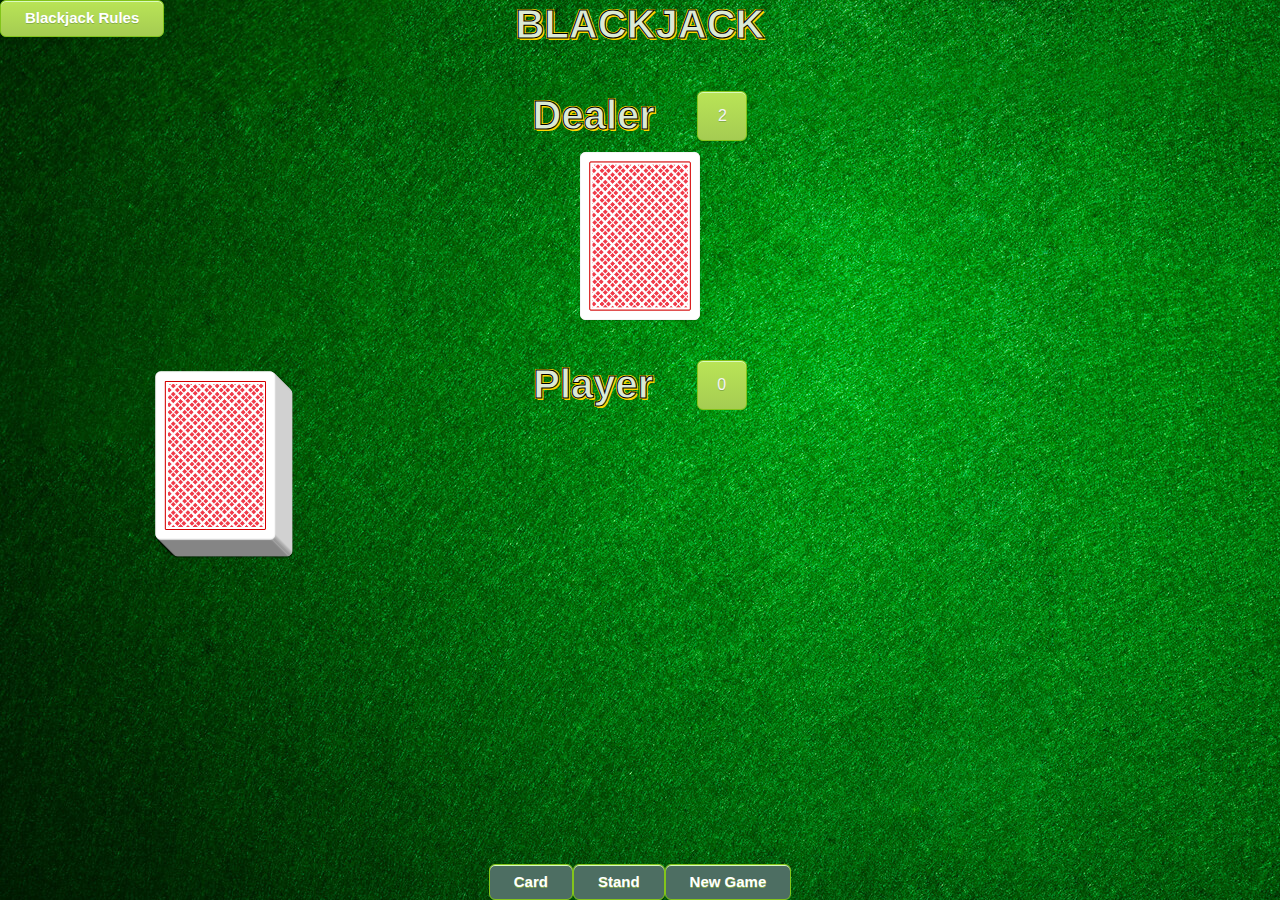
<file: index.html>
<!DOCTYPE html>
<html>
  <head>
    <meta charset="UTF-8" />
    <link rel="stylesheet" href="https://stackpath.bootstrapcdn.com/bootstrap/4.3.1/css/bootstrap.min.css" integrity="sha384-ggOyR0iXCbMQv3Xipma34MD+dH/1fQ784/j6cY/iJTQUOhcWr7x9JvoRxT2MZw1T" crossorigin="anonymous">
    <link rel="stylesheet" href="styles.css">
    <script src="js/blackjack_object.js"></script>
    <script src="js/blackjack_manager.js"></script>
    <script
      src="https://code.jquery.com/jquery-3.5.1.min.js"
      integrity="sha256-9/aliU8dGd2tb6OSsuzixeV4y/faTqgFtohetphbbj0="
      crossorigin="anonymous"
    ></script>
    <script src="https://cdnjs.cloudflare.com/ajax/libs/popper.js/1.14.7/umd/popper.min.js" integrity="sha384-UO2eT0CpHqdSJQ6hJty5KVphtPhzWj9WO1clHTMGa3JDZwrnQq4sF86dIHNDz0W1" crossorigin="anonymous"></script>
    <script src="https://stackpath.bootstrapcdn.com/bootstrap/4.3.1/js/bootstrap.min.js" integrity="sha384-JjSmVgyd0p3pXB1rRibZUAYoIIy6OrQ6VrjIEaFf/nJGzIxFDsf4x0xIM+B07jRM" crossorigin="anonymous"></script>
    
    <title>BlackJack</title>
  </head>

  <body>
    <header>
      <h1>BLACKJACK</h1>
    </header>

    <section id="game">
      <div class="containerCounter">
        <h1>Dealer</h1>
        <div id="contadorDealer"></div>
      </div>
      
      <div id="dealer"></div>

      <div class="containerCounter">
        <h1>Player</h1>
        <div id="contadorPlayer"></div>
      </div>
      
      <div id="player">
      </div>
      <div id="baralho" class="d-none d-lg-block"></div>
      
      
      <div class="butoes">
        <button id="card" type="button" onclick="player_new_card()">Card</button>
        <button id="stand" type="button" onclick="dealer_finish()">Stand</button>
        <button id="new_game" type="button" onclick="new_game()" disabled>
          New Game
        </button>
      </div>
    </section>

    <div id="popup" class="modal" tabindex="-1" role="dialog">
      <div class="modal-dialog" role="document">
        <div class="modal-content">
          <div class="modal-header modalpop">
            <h5 class="modal-title">BlackJack</h5>
            <button type="button" class="close" data-dismiss="modal" aria-label="Close">
              <span aria-hidden="true">&times;</span>
            </button>
          </div>
          <div class="modal-body">
            <p id="modalTexto"></p>
          </div>
          <div class="modal-footer">
            <button type="button" class="btn btn-primary" onclick="modalAction()">New Game</button>
          </div>
        </div>
      </div>
    </div>

<!-- Button trigger modal -->
<button type="button" class="butaoRegra btn btn-primary" data-toggle="modal" data-target="#exampleModal">
  Blackjack Rules
</button>

<!-- Modal -->
<div class="modal fade" id="exampleModal" tabindex="-1" role="dialog" aria-labelledby="exampleModalLabel" aria-hidden="true">
  <div class="modal-dialog" role="document">
    <div class="modal-content">
      <div class="modal-header">
        <h5 class="modal-title" id="exampleModalLabel">Rules</h5>
        <button type="button" class="close" data-dismiss="modal" aria-label="Close">
          <span aria-hidden="true">&times;</span>
        </button>
      </div>
      <div class="modal-body">
        <div class="modal-header">
          Blackjack is a casino banked game, meaning that players compete against the house rather than each other.
          The objective is to get a hand total of closer to 21 than the dealer without going over 21 (busting).
          At the start of a Blackjack game, the player receives one card and the dealer receives two cards.
          The players cards are dealt face up, while the dealer has one face down (called the hole card) and one face up.
        </div>
      </div>
      <div class="modal-header">
        <h5>
          Cards Value
        </h5>
      </div>
      <div class="modal-header modalpop">
        <div class="modal-header">
          When playing Blackjack the numeral cards 2 to 10 have their face values, Jacks, Queens and Kings are valued at 10, and Aces can have a value of either 1 or 11.
          The Ace is always valued at 11 unless that would result in the hand going over 21, in which case it is valued as 1.
        </div>
      </div>
      <div class="modal-header">
        <h5>
          Button Functionality
        </h5>
      </div>
      <div class="modal-header modalpop">
        <div class="modal-header">
          Card - If the player wishes to take another card. A single card is then played face up onto their hand. If the hand total is less than 21 the player can choose to Card again or Stand. If the total is 21 the hand automatically stands. If the total is over 21 the hand is bust.
          Stand – If the player is happy with the total they’ve been dealt they can stand, taking no further action and passing to the dealer.
          The player can take this action after choosing to take another card as long as their hand total is not more than 21.
        </div>
      </div>
    </div>
  </div>
</div>

    <!-- <section id="sec_debug">
      <h1>Debug</h1>
      <p id="debug"></p>
    </section> -->

    <section>
      <script>
        window.onload = new_game();
      </script>
    </section>
    <footer></footer>
  </body>
</html>
</file>
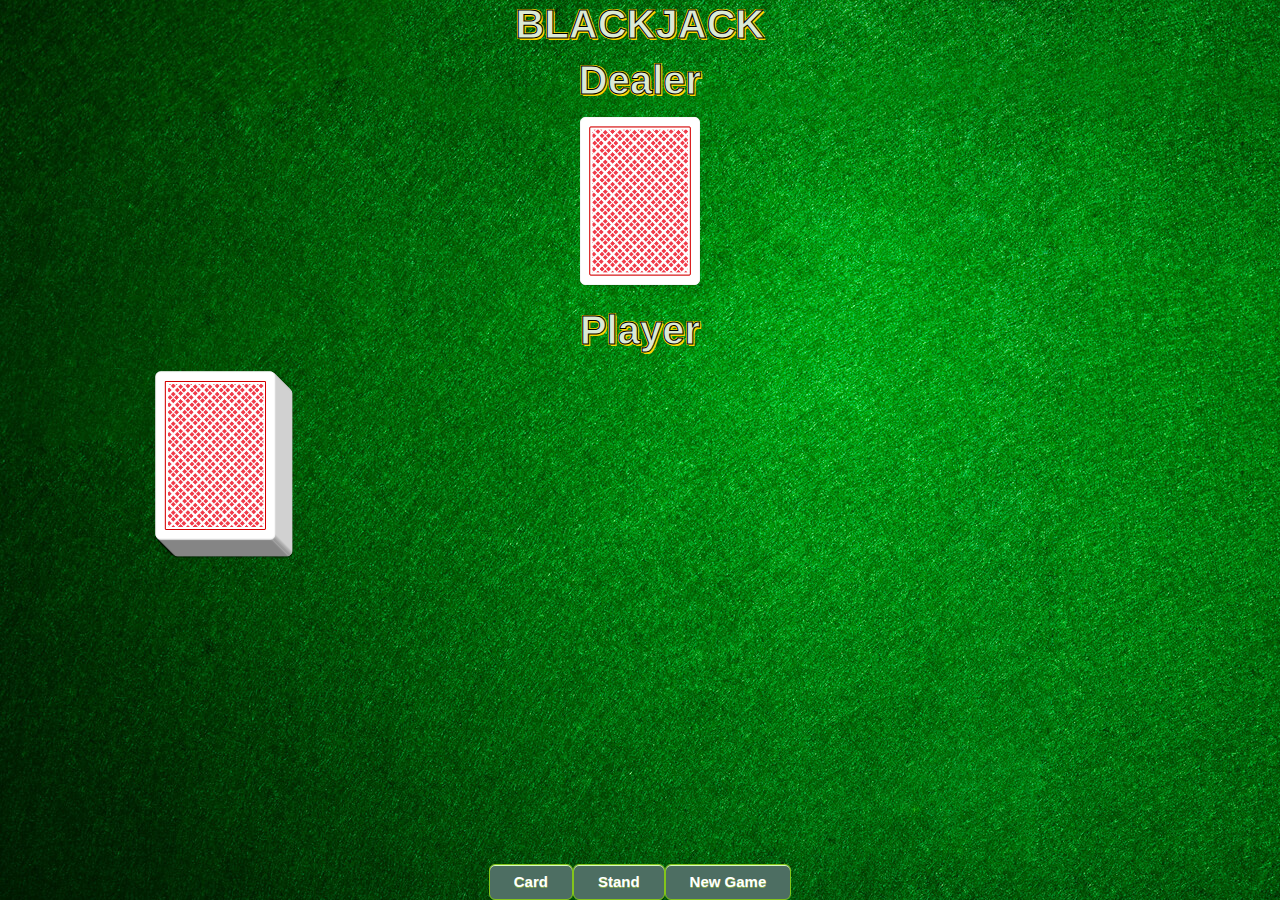
<file: blackjack_oop.html>
<!DOCTYPE html>
<html>
  <head>
    <meta charset="UTF-8" />
    <link rel="stylesheet" href="https://stackpath.bootstrapcdn.com/bootstrap/4.3.1/css/bootstrap.min.css" integrity="sha384-ggOyR0iXCbMQv3Xipma34MD+dH/1fQ784/j6cY/iJTQUOhcWr7x9JvoRxT2MZw1T" crossorigin="anonymous">
    <link rel="stylesheet" href="styles.css">
    <script src="js/blackjack_object.js"></script>
    <script src="js/blackjack_manager.js"></script>
    <script
      src="https://code.jquery.com/jquery-3.5.1.min.js"
      integrity="sha256-9/aliU8dGd2tb6OSsuzixeV4y/faTqgFtohetphbbj0="
      crossorigin="anonymous"
    ></script>
    <script src="https://cdnjs.cloudflare.com/ajax/libs/popper.js/1.14.7/umd/popper.min.js" integrity="sha384-UO2eT0CpHqdSJQ6hJty5KVphtPhzWj9WO1clHTMGa3JDZwrnQq4sF86dIHNDz0W1" crossorigin="anonymous"></script>
    <script src="https://stackpath.bootstrapcdn.com/bootstrap/4.3.1/js/bootstrap.min.js" integrity="sha384-JjSmVgyd0p3pXB1rRibZUAYoIIy6OrQ6VrjIEaFf/nJGzIxFDsf4x0xIM+B07jRM" crossorigin="anonymous"></script>
    
    <title>BlackJack</title>
  </head>

  <body>
    <header>
      <h1>BLACKJACK</h1>
    </header>

    <section id="game">
      <h1>Dealer</h1>
      <p id="dealer"></p>
      <h1>Player</h1>
      <div id="player"></div>
      <div id="baralho" class="d-none d-lg-block">
        
      </div>
      <div class="butoes">
        <button id="card" type="button" onclick="player_new_card()">Card</button>
        <button id="stand" type="button" onclick="dealer_finish()">Stand</button>
        <button id="new_game" type="button" onclick="new_game()" disabled>
          New Game
        </button>
      </div>
    </section>


    <div id="popup" class="modal" tabindex="-1" role="dialog">
      <div class="modal-dialog" role="document">
        <div class="modal-content">
          <div class="modal-header">
            <h5 class="modal-title">BlackJack</h5>
            <button type="button" class="close" data-dismiss="modal" aria-label="Close">
              <span aria-hidden="true">&times;</span>
            </button>
          </div>
          <div class="modal-body">
            <p id="modalTexto"></p>
          </div>
          <div class="modal-footer">
            <button type="button" class="btn btn-primary" onclick="modalAction()">New Game</button>
          </div>
        </div>
      </div>
    </div> 
    
    

    <!-- <section id="sec_debug">
      <h1>Debug</h1>
      <p id="debug"></p>
    </section> -->

    <section>
      <script>
        window.onload = new_game();
      </script>
    </section>
    <footer></footer>
  </body>
</html>
</file>
<file: styles.css>
body{
    background-image: url("./assets/fundo.jpg");
    background-size: auto;
    color: #101820FF;
    display: flex;
    align-items: center;
    flex-direction: column;
}

h1{
    text-align: center;
    font-family: 'garamond',sans-serif;
    font-weight: bold;
    -webkit-text-stroke: 1px black;
   color:#dbead5;
   text-shadow:
       1.5px 1.5px 0 #ffd700,
     -1px -1px 0 #ffd700,  
      1px -1px 0 #ffd700,
      -1px 1px 0 #ffd700,
       1px 1px 0 #ffd700;
    
}

.carta{
    border: 1px solid black;
    border-radius: 5px;
    height: 168px;
    width: 120px;
    display: inline-block;
    margin: 5px;
    background-color: white;
    box-shadow: 0 1px 1px rgba(0,0,0,0.15);
    border-color: whitesmoke;
    transition: all 1s ease-in-out;

}

.stack{
    position: absolute;
    top: 0;
    left:0;
    box-shadow: 0 1px 1px rgba(0,0,0,0.15);
    border-color: whitesmoke;
}

#baralho{
    position: absolute;
    top: 50%;
    left: 150px;
    transform: translate(0, -84px);
}

.containerCounter{
    display: flex;
    justify-content: space-evenly;
    width: 300px;
    margin: auto;
    margin-top: 35px;
    
}


#contadorPlayer, #contadorDealer {
    box-shadow:inset 0px 1px 0px 0px #d9fbbe;
    background:linear-gradient(to bottom, #b8e356 5%, #a5cc52 100%);
    background-color:#b8e356;
    border-radius:6px;
    border:1px double #83c41a;
    text-shadow:0px 1px 0px #86ae47;
    background-color: #83c41a;
    color: whitesmoke;
    width: 50px;
    height: 50px;
    display: flex;
    justify-content: center;
    align-items: center;
}

.image{
    height: 100%;
    width: 100%;
}

#dealer, #player{
    display: flex;
    justify-content: center;
}

.modalpop, .modal-footer{
    border: none;
}

.modal-header, .modal-body{
    display: flex;
    justify-content:center;
}

.close{
    position: absolute;
    top: 16px;
    right: 15px;
}

.butoes{
    display: flex;
    justify-content: center;
    position:fixed;
    bottom: 0px;
    left: 50%;
    transform: translate(-50%, 0);
    width: 100%;
}

.butaoRegra{
    display: flex;
    position: absolute;
    top: 0%;
    left: 0%;
}

#card, #stand, #new_game, .butaoRegra{
    box-shadow:inset 0px 1px 0px 0px #d9fbbe;
    background:linear-gradient(to bottom, #b8e356 5%, #a5cc52 100%);
    background-color:#b8e356;
    border-radius:6px;
    border:1px solid #83c41a;
    display:inline-block;
    cursor:pointer;
    color:#ffffff;
    font-family:Arial;
    font-size:15px;
    font-weight:bold;
    padding:6px 24px;
    text-decoration:none;
    text-shadow:0px 1px 0px #86ae47;
}

#new_game:disabled, #stand:disabled, #card:disabled{
    background: rgb(77, 110, 98);
}

#card:active, #stand:active, #new_game:active {
    position:relative;
    top:1px;
}
</file>
